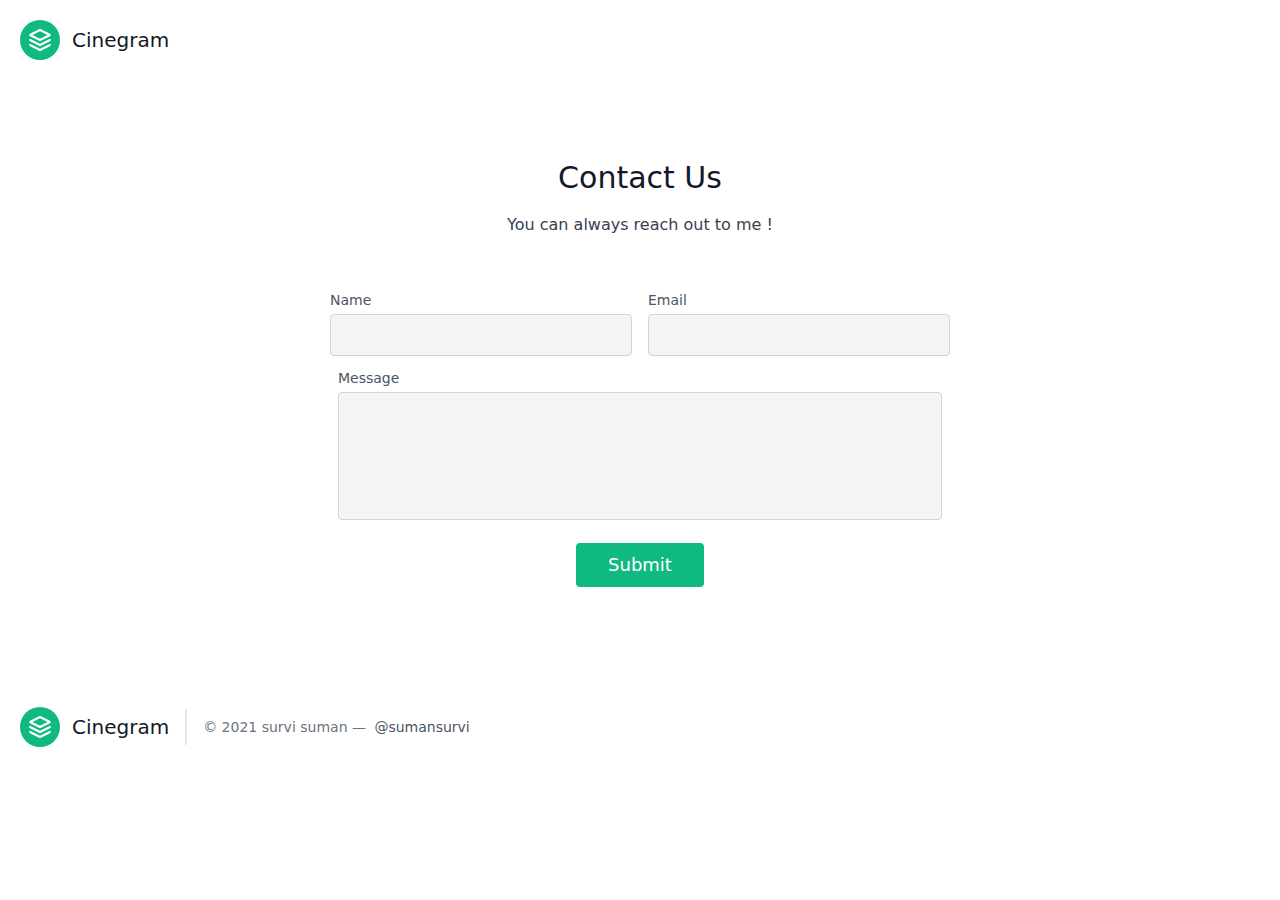
<file: contactUs.html>
<!DOCTYPE html>
<html lang="en">
<head>
    <meta charset="UTF-8">
    <meta name="viewport" content="width=device-width, initial-scale=1.0">
    <link rel="icon" href="static/bulbFavicon.ico">
    <link href="static/css/tailwind.min.css" rel="stylesheet">
    <link href="static/css/movieApi.css" rel="stylesheet">
    <script type="text/javascript" src="static/js/jquery-3.5.1.min.js"></script>
    <title>Welcome to Cinegram !</title>
</head>
<body>
    <!-- Preloader -->
    <div class="loader-wrapper">
        <!-- Loading square for squar.red network -->
        <span class="loader"><span class="loader-inner"></span></span>
    </div> 
<!-- Header -->
    <header class="text-gray-700 body-font">
        <div class="container mx-auto flex flex-wrap p-5 flex-col md:flex-row items-center">
            <a class="flex title-font font-medium items-center text-gray-900 mb-4 md:mb-0">
            <svg xmlns="http://www.w3.org/2000/svg" fill="none" stroke="currentColor" stroke-linecap="round" stroke-linejoin="round" stroke-width="2" class="w-10 h-10 text-white p-2 bg-green-500 rounded-full" viewBox="0 0 24 24">
                <path d="M12 2L2 7l10 5 10-5-10-5zM2 17l10 5 10-5M2 12l10 5 10-5"></path>
            </svg>
            <span class="ml-3 text-xl">Cinegram</span>
            </a>
            <nav class="md:ml-auto md:mr-auto flex flex-wrap items-center text-base justify-center">
            
            </nav>
            
        </div>
    </header>


<!-- contact us -->
<section class="text-gray-700 body-font relative">
    <div class="container px-5 py-20 mx-auto">
        <div class="flex flex-col text-center w-full mb-12">
            <h1 class="sm:text-3xl text-2xl font-medium title-font mb-4 text-gray-900">Contact Us</h1>
            <p class="lg:w-2/3 mx-auto leading-relaxed text-base">You can always reach out to me !</p>
        </div>

        <div class="lg:w-1/2 md:w-2/3 mx-auto">
            <div class="flex flex-wrap -m-2">
                <div class="p-2 w-1/2">
                    <div class="relative">
                        <label for="name" class="leading-7 text-sm text-gray-600">Name</label>
                        <input type="text" id="nameInput" name="nameInput" class="w-full bg-gray-100 rounded border border-gray-300 focus:border-indigo-500 text-base outline-none text-gray-700 py-1 px-3 leading-8 transition-colors duration-200 ease-in-out" maxlength="100" onkeydown="hideError('name')">
                        <span id="err-name" class="error hidden">
                        Please enter a correct name.
                        </span>
                    </div>
                </div>
                <div class="p-2 w-1/2">
                    <div class="relative">
                        <label for="email" class="leading-7 text-sm text-gray-600">Email</label>
                        <input type="email" id="emailInput" name="emailInput" class="w-full bg-gray-100 rounded border border-gray-300 focus:border-indigo-500 text-base outline-none text-gray-700 py-1 px-3 leading-8 transition-colors duration-200 ease-in-out" onkeydown="hideError('email')">
                        <span id="err-email" class="error hidden">
                        Please enter a valid email address.
                        </span>
                    </div>
                </div>
            </div>
            <div class="p-2 w-full">
                <div class="relative">
                    <label for="message" class="leading-7 text-sm text-gray-600">Message</label>
                    <textarea id="message" name="message" class="w-full bg-gray-100 rounded border border-gray-300 focus:border-indigo-500 h-32 text-base outline-none text-gray-700 py-1 px-3 resize-none leading-6 transition-colors duration-200 ease-in-out" maxlength="450" onkeydown="hideError('message')"></textarea>
                    </div>
                    <span id="err-message" class="error  hidden">
                    Your message can not be less than 20 characters.
                    </span>
                </div>
                <div class="p-2 w-full">
                    <button id="submitBtn" class="flex mx-auto text-white bg-green-500 border-0 py-2 px-8 focus:outline-none hover:bg-green-600 rounded text-lg" >Submit</button>
                    <a id="feedbackSent" class="hidden" target="_blank" href="#">
                        feedback
                    </a>
                </div>
            
            </div>
        </div>
    </div>
</section>


<!-- Footer -->
    <footer class="text-gray-700 body-font">
        <div class="container px-5 py-8 mx-auto flex items-center sm:flex-row flex-col">
        <a class="flex title-font font-medium items-center md:justify-start justify-center text-gray-900">
            <svg xmlns="http://www.w3.org/2000/svg" fill="none" stroke="currentColor" stroke-linecap="round" stroke-linejoin="round" stroke-width="2" class="w-10 h-10 text-white p-2 bg-green-500 rounded-full" viewBox="0 0 24 24">
            <path d="M12 2L2 7l10 5 10-5-10-5zM2 17l10 5 10-5M2 12l10 5 10-5"></path>
            </svg>
            <span class="ml-3 text-xl">Cinegram</span>
        </a>
        <p class="text-sm text-gray-500 sm:ml-4 sm:pl-4 sm:border-l-2 sm:border-gray-200 sm:py-2 sm:mt-0">© 2021 survi suman —
            <a href="https://twitter.com/knyttneve" class="text-gray-600 ml-1" rel="noopener noreferrer" target="_blank">@sumansurvi</a>
        </p>
        </div>
    </footer>
    
    <script type="text/javascript">
        
         // Preloader
         $(window).on('load',function(){
          $('.loader-wrapper').fadeOut('slow');
          
        });
        // -------

        $(document).ready(function() {
            document.getElementById('submitBtn').disabled=true;
        });

        // email input
        $('#emailInput').on('focusout',function(){
                // disabling the submit button 
                document.getElementById('submitBtn').disabled=true;
                // storing the input email value
                var input = document.getElementById('emailInput').value;
                // email regular expression for the validation of an email format
                let emailRegex = /^([a-zA-Z0-9_.+-])+\@(([a-zA-Z0-9-])+\.)+([a-zA-Z0-9]{2,4})+$/;
                 
                if(!emailRegex.test(input)){
                // if email format is not valid then it will unhide the span message as an error message and will keep the focus on email
                  $('#emailInput').focus();
                  $('#err-email').removeClass('hidden');
                }else{
                // if email format is valid then it will hide the span message as an error message and will leave the focus from email
                  $('#err-email').addClass('hidden');
                }
                validation();
        });

        // name input
        $('#nameInput').on('keyup',function(){
                 // disabling the submit button 
                document.getElementById('submitBtn').disabled=true;
                //storing the input name value
                var input = document.getElementById('nameInput').value;
                // regular expression for the validation of an name format
                let nameRegex = /^[a-zA-Z ]+$/;
                
                if(!nameRegex.test(input)){
                 // if name format is not valid then it will unhide the span message as an error message and will keep the focus on name
                  $('#nameInput').focus();
                  $('#err-name').removeClass('hidden');
                }else{
                // if name format is valid then it will hide the span message as an error message and will leave the focus from name
                  $('#err-name').addClass('hidden');
                }
                validation();
        });

        //message input
        $('#message').on('keyup',function(){
                // disabling the submit button 
                document.getElementById('submitBtn').disabled=true;
                //storing the input message value
                var input = document.getElementById('message').value;
                
                if(input == ''){
                    // if message is empty, it will keep the focus on message
                  $('#message').focus();
                
                  return false;
                //   the below code will not run after the return statement
                }else{
                    // if message is not empty, it will hide the error message
                  $('#err-message').addClass('hidden');
                }
                validation();
                
        });

        //submit button
        $('#submitBtn').on('click',function(){
            // showing preloader everytime the submit btn is clicked
            $('.loader-wrapper').show();
            // storing the message value for the minimum length of message validation
            var input = document.getElementById('message').value;
                if(input.length<20){
                    // if the length is below 20 characters, focus will stay on message field and the error message will be shown
                  $('#message').focus();
                  $('#err-message').removeClass('hidden');
                  $('.loader-wrapper').hide();
                  return false;
                }else{
                    //hiding the error message if the length is valid.
                  $('#err-message').addClass('hidden');
                }
            validation();
            
                setTimeout(function(){
                    $('.loader-wrapper').fadeOut('slow');
                }, 2000);
                $('#feedbackSent').click(); 

                
        });

        //feedback sending setup
        $('#feedbackSent').on('click', function (event) {
            event.preventDefault();
            let name = document.getElementById('nameInput').value;
            let message = document.getElementById('message').value;
            let email = document.getElementById('emailInput').value;
            // %0D%0A for new line
            let body = 'Name : '+name+'%0D%0A'+'%0D%0A'+'Email : '+email+'%0D%0A'+'%0D%0A'+'Message : '+'%0D%0A'+'%0D%0A'+message;
                    
             // let feedback = 'mailto:sumansurvi.ss@gmail.com?subject=Cinegram feedback&body='+body;
            window.location = 'mailto:sumansurvi.ss@gmail.com?subject=Cinegram feedback&body='+body;
        });


        function validation(){
          var name = document.getElementById('nameInput').value;
          var email = document.getElementById('emailInput').value;
          var message = document.getElementById('message').value;

          if(isEmpty(name)){
              // if name is empty, submit btn will be disabled
            document.getElementById('submitBtn').disabled=true;
            return false;
            // below code will not run
          }

          if(isEmpty(email)){
              // if email is empty, submit btn will be disabled
            document.getElementById('submitBtn').disabled=true;
            // document.getElementById('submitBtn').disabled=true;
            return false;
            //below code will not run
          }

          if(isEmpty(message)){
              // if message is empty, submit btn will be disabled
            document.getElementById('submitBtn').disabled=true;
            // document.getElementById('submitBtn').disabled=true;
            return false;
            // below code will not run
          }
          // if none of the above conditions are true, then submit btn will be disabled.
          document.getElementById('submitBtn').disabled=false;
        };
        
        // this function is used for hiding error
        function hideError(t){
            // '#err-' is same for name, email and message ID's, where t= name,message,email
            $('#err-'+t).addClass('hidden');

        }

        function isEmpty(value){
            // if value is empty
          if(value == "" || value == null || value == undefined){
            return true;
          }else{
            return false;
          }
        }

    </script>

</body>
</html>
</file>
<file: static/css/movieApi.css>
.error{
    color: red;
}



/* hr{
    border: dotted #eaf6f6 6px;
    border-bottom: none;
    width: 5%;
    margin: 0px auto 0px auto;
} */

p{
    line-height: 2;
}

.header-img{
    float: right;
}

.card{
    margin: 10px 10px;
}

.topImg{
    padding-bottom: 45px;
}
/* p below the h1 */
.dontWorry{
    font-size: small;
}
/* p below the input area of movies */
#movieInputP{
    font-size: small;
    margin-bottom: 8px;
    padding-right: 15%;
}
/* poster image */
.movieImg{
    width: 200px;
    height: 320px;
    float: right;
    margin-right: 3%;    
    padding-bottom: 25px;
}
/* p below the watch button */
.trailerP{
    float: right;
    font-size: xx-small;
    padding-right: 10%;
}
/* hr below the movie title */
#titleHr{
    color: #f5f4f4;
}
/* movie title */
.movieH{
    color: #00af91;
    font-size: xx-large;
    
}
/* p for details of a movie */
.movieP{
    color: #666666;
    font-size: small;
}
/* input p  from API*/
.inputP{
    color: #136CB2;
    font-size: small;
}

/* about us section */
.flex-grow2{
    padding-left: 8%;
}
.flex-grow3{
    padding-left: 19%;
}

.trailerBtn{
        
        background: #c70039;
        background-image: -webkit-linear-gradient(top, #c70039, #ff577f);
        background-image: -moz-linear-gradient(top, #c70039, #ff577f);
        background-image: -ms-linear-gradient(top, #c70039, #ff577f);
        background-image: -o-linear-gradient(top, #c70039, #ff577f);
        background-image: linear-gradient(to bottom, #c70039, #ff577f);
        -webkit-border-radius: 8;
        -moz-border-radius: 8;
        border-radius: 8px;
        font-family: 'Montserrat', sans-serif;
        color: #ffffff;
        font-size: 20px;
        padding: 10px 20px 10px 20px;
        text-decoration: none;
        margin-left: 57%;
        padding-bottom: 5px;
    }
      
      .trailerBtn:hover {
        
        background: #f5f4f4;
        background-image: -webkit-linear-gradient(top, #f5f4f4,  #dddddd);
        background-image: -moz-linear-gradient(top, #f5f4f4,  #dddddd);
        background-image: -ms-linear-gradient(top, #f5f4f4,  #dddddd);
        background-image: -o-linear-gradient(top, #f5f4f4,  #dddddd);
        background-image: linear-gradient(to bottom, #f5f4f4,  #dddddd);
        text-decoration: none;
      }

/* Preloader */
.loader-wrapper{
    width: 100%;
    height: 100vh;
    position: fixed;
    z-index: 999999;
    top: 0;
    left: 0;
    background-color: #242f3f;
    display: flex;
    justify-content: center;
    align-items: flex;
}


.loader {
  display: inline-block;
  border: 0 solid transparent;
  border-radius: 50%;
  width: 150px;
  height: 150px;
  position: absolute;
  top: calc(50vh - 75px);
  left: calc(50vw - 75px);
  animation: loader 2s infinite ease;
}
.loader::before, .loader::after{
    content: '';
    border: 1em solid ghostwhite;
    border-radius: 50%;
     width: inherit;
     height: inherit;
     position: absolute;
     top: 0;
     left: 0;
     animation: loader 2s linear infinite;
     opacity: 0;
}
.loader::before{
    animation-delay: .5s;
}
@keyframes loader{
    0%{
        transform: scale(0);
        opacity: 0;
    }
    50%{
        opacity: 1;
    }
    100%{
        transform: scale(1);
        opacity: 0;
    }
}
</file>
